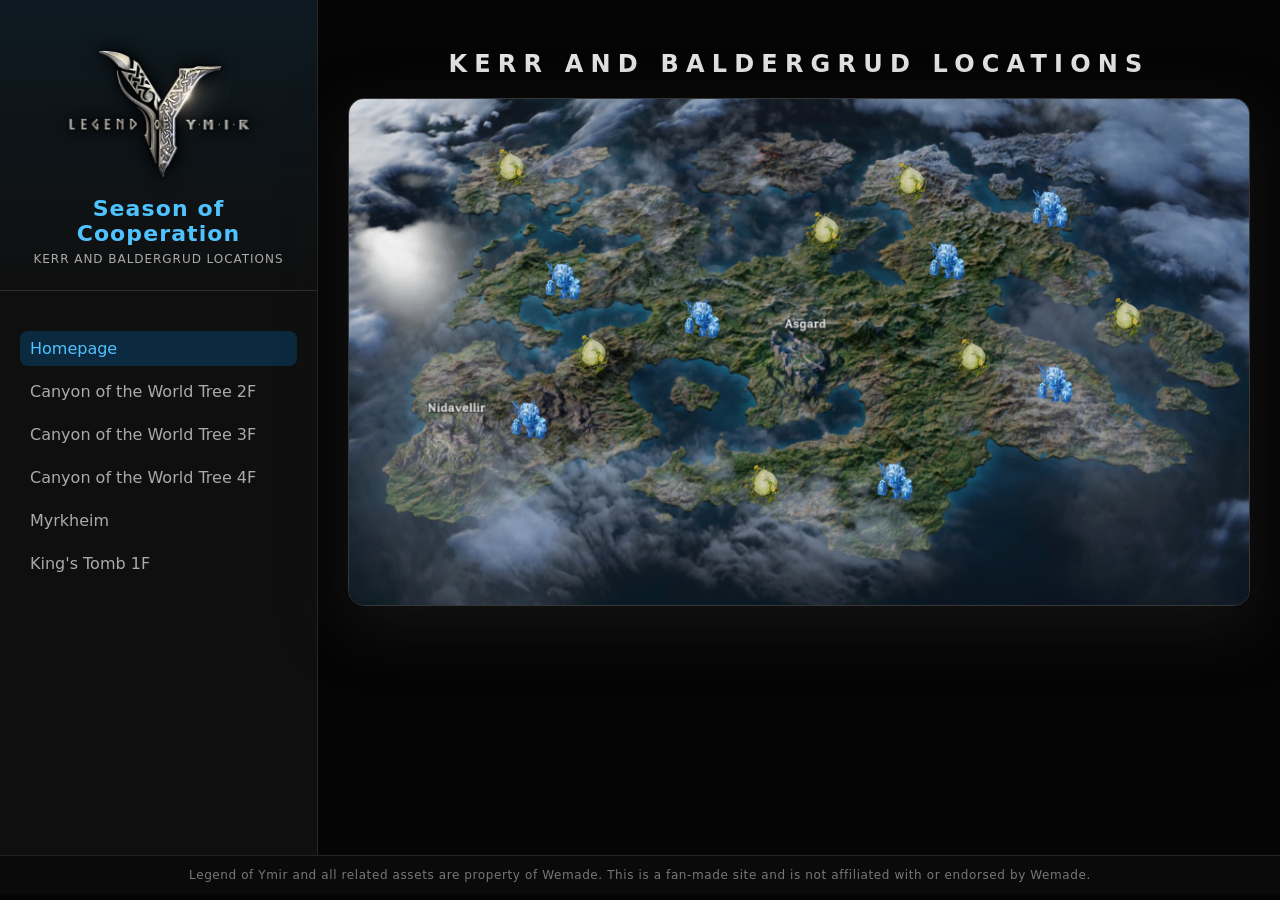
<file: index.html>
<html lang="en"><head>
  <meta charset="UTF-8">
  <title>Kerr &amp; Baldergrud Locations | Legend of Ymir, Season of Cooperation</title>
  <link rel="stylesheet" href="styles.css">
</head>
<body>

<div class="app">
  <aside class="sidebar">
    <div class="logo">
	<img class="map-image" src="images/legends-of-ymir-logo.webp"  width="220px">
    <h1>Season of Cooperation</h1>
	<p>Kerr and Baldergrud Locations</p>
	</div>
	
    <nav>
      <a href="index.html" class="active">Homepage</a>
	  <a href="canyon-of-the-world-tree-2f.html">Canyon of the World Tree 2F</a>
      <a href="canyon-of-the-world-tree-3f.html">Canyon of the World Tree 3F</a>
	  <a href="canyon-of-the-world-tree-4f.html">Canyon of the World Tree 4F</a>
	  <a href="myrkheim.html">Myrkheim</a>
	  <a href="kings-tomb-1f.html">King's Tomb 1F</a>
    </nav>
  </aside>

  <main class="main">
	<h2 class="map-title">Kerr and Baldergrud Locations</h2>

    <div class="map-container">
      <img class="map-image" src="images/maps/world-map.jpg" width="900px">
    <div class="pin" style="left: 52.59%; top: 25.57%;">
      <img src="images/icons/kerr.webp">
      <div class="tooltip">KERR 1</div>
    </div>
	<div class="pin" style="left: 62.04%; top: 15.77%;">
      <img src="images/icons/kerr.webp">
      <div class="tooltip">KERR 2</div>
    </div>
	<div class="pin" style="left: 86.02%; top: 42.4%;">
      <img src="images/icons/kerr.webp">
      <div class="tooltip">KERR 3</div>
    </div>
	<div class="pin" style="left: 68.86%; top: 50.57%;">
      <img src="images/icons/kerr.webp">
      <div class="tooltip">KERR 4</div>
    </div>
	<div class="pin" style="left: 45.78%; top: 75.51%;">
      <img src="images/icons/kerr.webp">
      <div class="tooltip">KERR 5</div>
    </div>
	<div class="pin" style="left: 26.7%; top: 49.75%;">
      <img src="images/icons/kerr.webp">
      <div class="tooltip">KERR 6</div>
    </div>
	<div class="pin" style="left: 17.51%; top: 13.11%;">
      <img src="images/icons/kerr.webp">
      <div class="tooltip">KERR 7</div>
    </div>
	<div class="pin" style="left: 77.88%; top: 20.67%;">
      <img src="images/icons/baldergrud.webp">
      <div class="tooltip">BALDERGRUD 1</div>
    </div>
	<div class="pin" style="left: 66.45%; top: 30.96%;">
      <img src="images/icons/baldergrud.webp">
      <div class="tooltip">BALDERGRUD 2</div>
    </div>
	<div class="pin" style="left: 78.48%; top: 55.34%;">
      <img src="images/icons/baldergrud.webp">
      <div class="tooltip">BALDERGRUD 3</div>
    </div>
	<div class="pin" style="left: 60.72%; top: 74.43%;">
      <img src="images/icons/baldergrud.webp">
      <div class="tooltip">BALDERGRUD 4</div>
    </div>
	<div class="pin" style="left: 20.04%; top: 62.47%;">
      <img src="images/icons/baldergrud.webp">
      <div class="tooltip">BALDERGRUD 5</div>
    </div>
	<div class="pin" style="left: 23.74%; top: 34.89%;">
      <img src="images/icons/baldergrud.webp">
      <div class="tooltip">BALDERGRUD 6</div>
    </div>
	<div class="pin" style="left: 39.2%; top: 42.57%;">
      <img src="images/icons/baldergrud.webp">
      <div class="tooltip">BALDERGRUD 7</div>
    </div>

	</div>
  </main>

</div>

<footer class="footer">
  <p>
    Legend of Ymir and all related assets are property of Wemade.  
    This is a fan-made site and is not affiliated with or endorsed by Wemade.
  </p>
</footer>

</body>
</html>
</file>
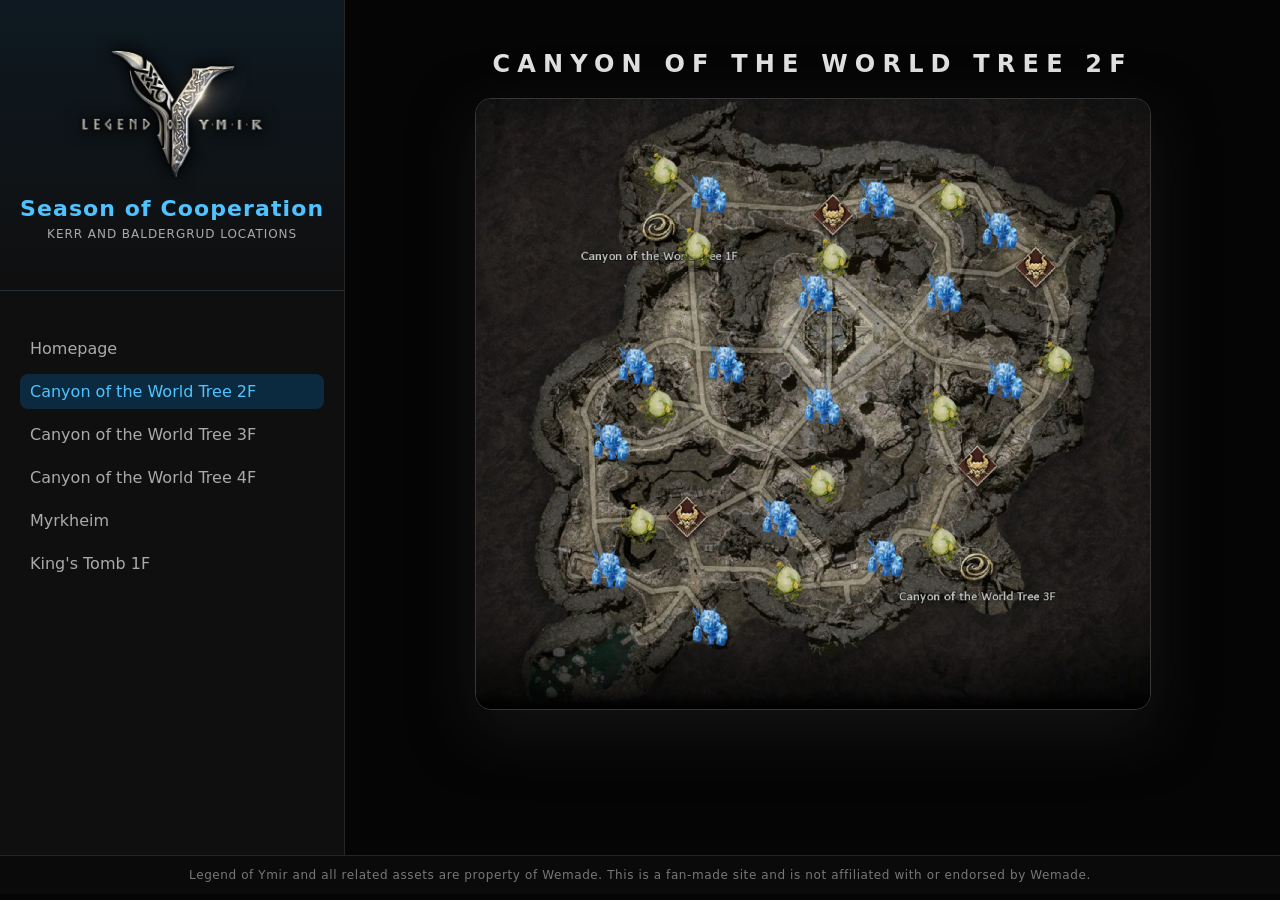
<file: canyon-of-the-world-tree-2f.html>
<html lang="en"><head>
  <meta charset="UTF-8">
  <title>Kerr &amp; Baldergrud Locations | Legend of Ymir, Season of Cooperation</title>
  <link rel="stylesheet" href="styles.css">
</head>
<body>

<div class="app">
  <aside class="sidebar">
    <div class="logo">
	<img class="map-image" src="images/legends-of-ymir-logo.webp"  width="220px">
    <h1>Season of Cooperation</h1>
	<p>Kerr and Baldergrud Locations</p>
	</div>
	
    <nav>
	  <a href="index.html">Homepage</a>
      <a href="canyon-of-the-world-tree-2f.html" class="active">Canyon of the World Tree 2F</a>
      <a href="canyon-of-the-world-tree-3f.html">Canyon of the World Tree 3F</a>
	  <a href="canyon-of-the-world-tree-4f.html">Canyon of the World Tree 4F</a>
	  <a href="myrkheim.html">Myrkheim</a>
	  <a href="kings-tomb-1f.html">King's Tomb 1F</a>
    </nav>
  </aside>

  <main class="main">
    <h2 class="map-title">Canyon of the World Tree 2F</h2>

    <div class="map-container">
      <img class="map-image" src="images/maps/canyon-of-the-world-tree-2f.jpeg">
    <div class="pin" style="left: 52.59%; top: 25.57%;">
      <img src="images/icons/kerr.webp">
      <div class="tooltip">KERR 1</div>
    </div>
	<div class="pin" style="left: 70.04%; top: 15.77%;">
      <img src="images/icons/kerr.webp">
      <div class="tooltip">KERR 2</div>
    </div>
	<div class="pin" style="left: 86.02%; top: 42.4%;">
      <img src="images/icons/kerr.webp">
      <div class="tooltip">KERR 3</div>
    </div>
	<div class="pin" style="left: 68.86%; top: 50.57%;">
      <img src="images/icons/kerr.webp">
      <div class="tooltip">KERR 4</div>
    </div>
	<div class="pin" style="left: 68.71%; top: 72.3%;">
      <img src="images/icons/kerr.webp">
      <div class="tooltip">KERR 5</div>
    </div>
	<div class="pin" style="left: 50.81%; top: 62.66%;">
      <img src="images/icons/kerr.webp">
      <div class="tooltip">KERR 6</div>
    </div>
	<div class="pin" style="left: 45.78%; top: 78.51%;">
      <img src="images/icons/kerr.webp">
      <div class="tooltip">KERR 7</div>
    </div>
	<div class="pin" style="left: 24.04%; top: 69.04%;">
      <img src="images/icons/kerr.webp">
      <div class="tooltip">KERR 8</div>
    </div>
	<div class="pin" style="left: 26.7%; top: 49.75%;">
      <img src="images/icons/kerr.webp">
      <div class="tooltip">KERR 9</div>
    </div>
	<div class="pin" style="left: 27.51%; top: 11.44%;">
      <img src="images/icons/kerr.webp">
      <div class="tooltip">KERR 10</div>
    </div>
	<div class="pin" style="left: 32.4%; top: 23.86%;">
      <img src="images/icons/kerr.webp">
      <div class="tooltip">KERR 11</div>
    </div>
	<div class="pin" style="left: 77.88%; top: 20.67%;">
      <img src="images/icons/baldergrud.webp">
      <div class="tooltip">BALDERGRUD 1</div>
    </div>
	<div class="pin" style="left: 69.45%; top: 30.96%;">
      <img src="images/icons/baldergrud.webp">
      <div class="tooltip">BALDERGRUD 2</div>
    </div>
	<div class="pin" style="left: 78.48%; top: 45.34%;">
      <img src="images/icons/baldergrud.webp">
      <div class="tooltip">BALDERGRUD 3</div>
    </div>
	<div class="pin" style="left: 60.72%; top: 74.43%;">
      <img src="images/icons/baldergrud.webp">
      <div class="tooltip">BALDERGRUD 4</div>
    </div>
	<div class="pin" style="left: 34.84%; top: 85.7%;">
      <img src="images/icons/baldergrud.webp">
      <div class="tooltip">BALDERGRUD 5</div>
    </div>
	<div class="pin" style="left: 19.75%; top: 76.39%;">
      <img src="images/icons/baldergrud.webp">
      <div class="tooltip">BALDERGRUD 6</div>
    </div>
	<div class="pin" style="left: 20.04%; top: 55.47%;">
      <img src="images/icons/baldergrud.webp">
      <div class="tooltip">BALDERGRUD 7</div>
    </div>
	<div class="pin" style="left: 23.74%; top: 42.89%;">
      <img src="images/icons/baldergrud.webp">
      <div class="tooltip">BALDERGRUD 8</div>
    </div>
	<div class="pin" style="left: 37.2%; top: 42.57%;">
      <img src="images/icons/baldergrud.webp">
      <div class="tooltip">BALDERGRUD 9</div>
    </div>
	<div class="pin" style="left: 51.41%; top: 49.59%;">
      <img src="images/icons/baldergrud.webp">
      <div class="tooltip">BALDERGRUD 10</div>
    </div>
	<div class="pin" style="left: 50.52%; top: 30.96%;">
      <img src="images/icons/baldergrud.webp">
      <div class="tooltip">BALDERGRUD 11</div>
    </div>
	<div class="pin" style="left: 34.62%; top: 14.79%;">
      <img src="images/icons/baldergrud.webp">
      <div class="tooltip">BALDERGRUD 12</div>
    </div>
	<div class="pin" style="left: 59.62%; top: 15.6%;">
      <img src="images/icons/baldergrud.webp">
      <div class="tooltip">BALDERGRUD 13</div>
    </div>
	<div class="pin" style="left: 45.12%; top: 67.81%;">
      <img src="images/icons/baldergrud.webp">
      <div class="tooltip">BALDERGRUD 14</div>
    </div>

	
	</div>
  </main>

</div>

<footer class="footer">
  <p>
    Legend of Ymir and all related assets are property of Wemade.  
    This is a fan-made site and is not affiliated with or endorsed by Wemade.
  </p>
</footer>

</body>
</html>
</file>
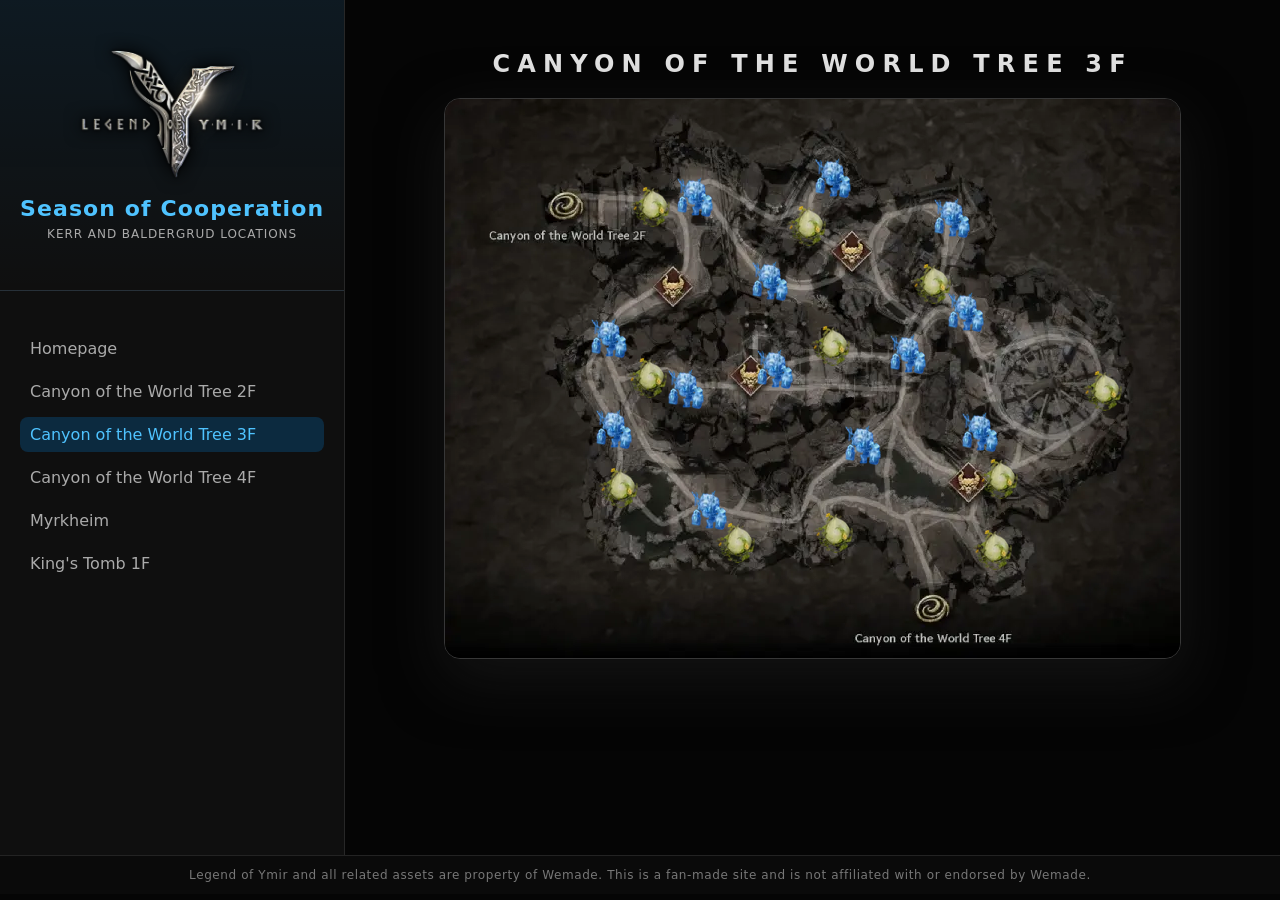
<file: canyon-of-the-world-tree-3f.html>
<html lang="en"><head>
  <meta charset="UTF-8">
  <title>Kerr &amp; Baldergrud Locations | Legend of Ymir, Season of Cooperation</title>
  <link rel="stylesheet" href="styles.css">
</head>
<body>

<div class="app">
  <aside class="sidebar">
    <div class="logo">
	<img class="map-image" src="images/legends-of-ymir-logo.webp"  width="220px">
    <h1>Season of Cooperation</h1>
	<p>Kerr and Baldergrud Locations</p>
	</div>
	
    <nav>
	  <a href="index.html">Homepage</a>
      <a href="canyon-of-the-world-tree-2f.html">Canyon of the World Tree 2F</a>
      <a href="canyon-of-the-world-tree-3f.html" class="active">Canyon of the World Tree 3F</a>
	  <a href="canyon-of-the-world-tree-4f.html">Canyon of the World Tree 4F</a>
	  <a href="myrkheim.html">Myrkheim</a>
	  <a href="kings-tomb-1f.html">King's Tomb 1F</a>
    </nav>
  </aside>

  <main class="main">
    <h2 class="map-title">Canyon of the World Tree 3F</h2>

    <div class="map-container">
      <img class="map-image" src="images/maps/canyon-of-the-world-tree-3f.jpeg">
    <div class="pin kerr" style="left: 27.82%; top: 18.54%;">
      <img src="images/icons/kerr.webp">
      <div class="tooltip">KERR 1</div>
    </div>
	<div class="pin kerr" style="left: 49.12%; top: 22.1%;">
      <img src="images/icons/kerr.webp">
      <div class="tooltip">KERR 2</div>
    </div>
	<div class="pin kerr" style="left: 52.37%; top: 43.49%;">
      <img src="images/icons/kerr.webp">
      <div class="tooltip">KERR 3</div>
    </div>
	<div class="pin kerr" style="left: 27.41%; top: 49.2%;">
      <img src="images/icons/kerr.webp">
      <div class="tooltip">KERR 4</div>
    </div>
	<div class="pin kerr" style="left: 23.47%; top: 68.81%;">
      <img src="images/icons/kerr.webp">
      <div class="tooltip">KERR 5</div>
    </div>
	<div class="pin kerr" style="left: 39.48%; top: 78.79%;">
      <img src="images/icons/kerr.webp">
      <div class="tooltip">KERR 6</div>
    </div>
	<div class="pin kerr" style="left: 52.78%; top: 77.01%;">
      <img src="images/icons/kerr.webp">
      <div class="tooltip">KERR 7</div>
    </div>
	<div class="pin kerr" style="left: 74.36%; top: 80.04%;">
      <img src="images/icons/kerr.webp">
      <div class="tooltip">KERR 8</div>
    </div>
	<div class="pin kerr" style="left: 75.17%; top: 67.2%;">
      <img src="images/icons/kerr.webp">
      <div class="tooltip">KERR 9</div>
    </div>
	<div class="pin kerr" style="left: 89.42%; top: 51.52%;">
      <img src="images/icons/kerr.webp">
      <div class="tooltip">KERR 10</div>
    </div>
	<div class="pin kerr" style="left: 66.08%; top: 32.44%;">
      <img src="images/icons/kerr.webp">
      <div class="tooltip">KERR 11</div>
    </div>
	<div class="pin baldergrud" style="left: 70.83%; top: 37.43%;">
      <img src="images/icons/baldergrud.webp">
      <div class="tooltip">BALDERGRUD 1</div>
    </div>
	<div class="pin baldergrud" style="left: 62.96%; top: 44.92%;">
      <img src="images/icons/baldergrud.webp">
      <div class="tooltip">BALDERGRUD 2</div>
    </div>
	<div class="pin baldergrud" style="left: 72.73%; top: 58.82%;">
      <img src="images/icons/baldergrud.webp">
      <div class="tooltip">BALDERGRUD 3</div>
    </div>
	<div class="pin baldergrud" style="left: 56.85%; top: 61.14%;">
      <img src="images/icons/baldergrud.webp">
      <div class="tooltip">BALDERGRUD 4</div>
    </div>
	<div class="pin baldergrud" style="left: 44.23%; top: 31.91%;">
      <img src="images/icons/baldergrud.webp">
      <div class="tooltip">BALDERGRUD 5</div>
    </div>
	<div class="pin baldergrud" style="left: 34.05%; top: 16.83%;">
      <img src="images/icons/baldergrud.webp">
      <div class="tooltip">BALDERGRUD 6</div>
    </div>
	<div class="pin baldergrud" style="left: 32.76%; top: 51.22%;">
      <img src="images/icons/baldergrud.webp">
      <div class="tooltip">BALDERGRUD 7</div>
    </div>
	<div class="pin baldergrud" style="left: 69.01%; top: 20.62%;">
      <img src="images/icons/baldergrud.webp">
      <div class="tooltip">BALDERGRUD 8</div>
    </div>
	<div class="pin baldergrud" style="left: 22.95%; top: 58.26%;">
      <img src="images/icons/baldergrud.webp">
      <div class="tooltip">BALDERGRUD 9</div>
    </div>
	<div class="pin baldergrud" style="left: 52.8%; top: 13.35%;">
      <img src="images/icons/baldergrud.webp">
      <div class="tooltip">BALDERGRUD 10</div>
    </div>
	<div class="pin baldergrud" style="left: 35.96%; top: 72.91%;">
      <img src="images/icons/baldergrud.webp">
      <div class="tooltip">BALDERGRUD 11</div>
    </div>
	<div class="pin baldergrud" style="left: 22.25%; top: 42.07%;">
      <img src="images/icons/baldergrud.webp">
      <div class="tooltip">BALDERGRUD 12</div>
    </div>
	<div class="pin baldergrud" style="left: 44.91%; top: 47.59%;">
      <img src="images/icons/baldergrud.webp">
      <div class="tooltip">BALDERGRUD 13</div>
    </div>
	
	</div>
  </main>

</div>

<footer class="footer">
  <p>
    Legend of Ymir and all related assets are property of Wemade.  
    This is a fan-made site and is not affiliated with or endorsed by Wemade.
  </p>
</footer>

</body>
</html>
</file>
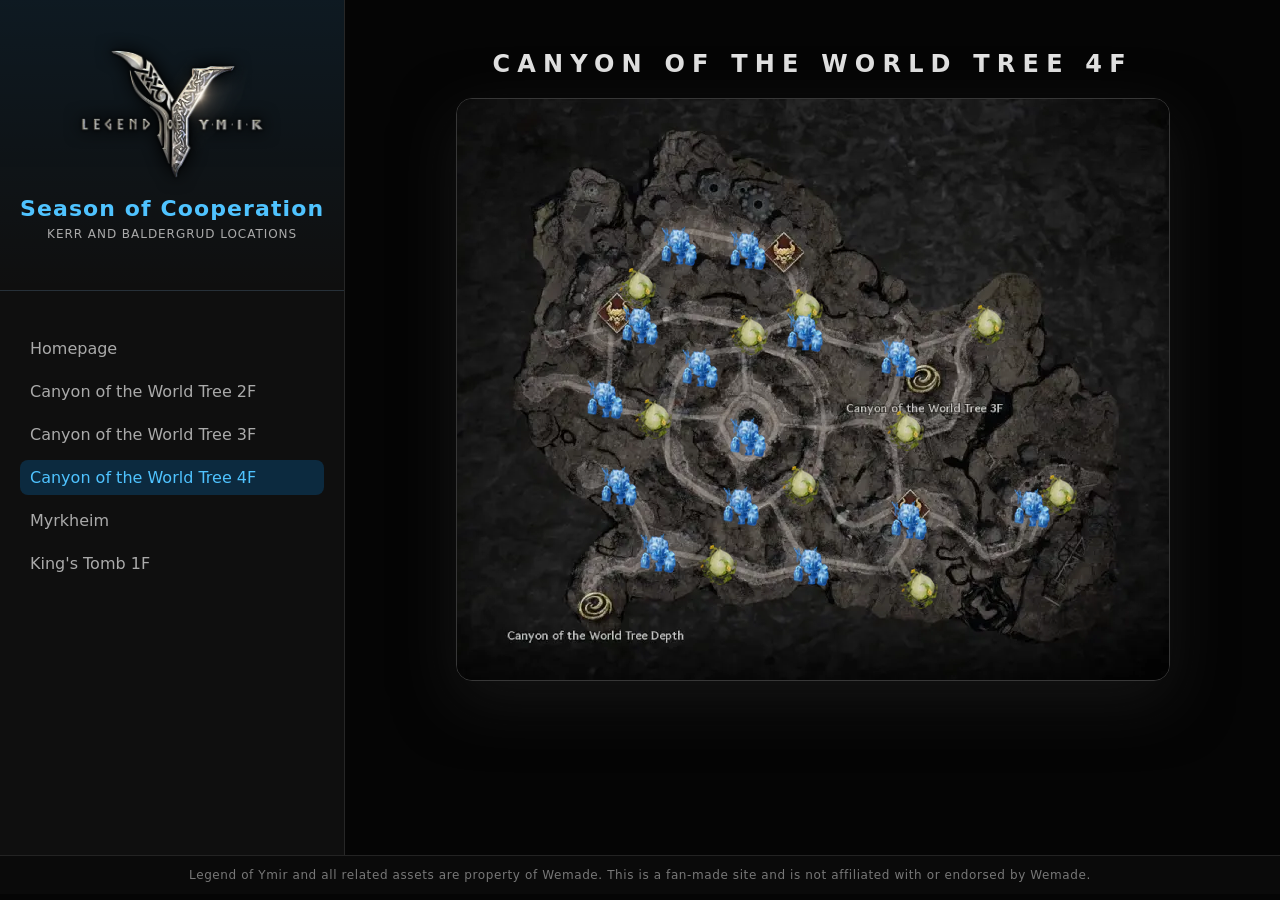
<file: canyon-of-the-world-tree-4f.html>
<html lang="en"><head>
  <meta charset="UTF-8">
  <title>Kerr &amp; Baldergrud Locations | Legend of Ymir, Season of Cooperation</title>
  <link rel="stylesheet" href="styles.css">
</head>
<body>

<div class="app">
  <aside class="sidebar">
    <div class="logo">
	<img class="map-image" src="images/legends-of-ymir-logo.webp"  width="220px">
    <h1>Season of Cooperation</h1>
	<p>Kerr and Baldergrud Locations</p>
	</div>
	
    <nav>
	  <a href="index.html">Homepage</a>
      <a href="canyon-of-the-world-tree-2f.html">Canyon of the World Tree 2F</a>
      <a href="canyon-of-the-world-tree-3f.html">Canyon of the World Tree 3F</a>
	  <a href="canyon-of-the-world-tree-4f.html" class="active">Canyon of the World Tree 4F</a>
	  <a href="myrkheim.html">Myrkheim</a>
	  <a href="kings-tomb-1f.html">King's Tomb 1F</a>
    </nav>
  </aside>

  <main class="main">
    <h2 class="map-title">Canyon of the World Tree 4F</h2>

    <div class="map-container">
      <img class="map-image" src="images/maps/canyon-of-the-world-tree-4f.jpeg">
    <div class="pin kerr" style="left: 25.14%; top: 31.9%;">
      <img src="images/icons/kerr.webp">
      <div class="tooltip">KERR 1</div>
    </div>
	<div class="pin kerr" style="left: 27.38%; top: 54.37%;">
      <img src="images/icons/kerr.webp">
      <div class="tooltip">KERR 2</div>
    </div>
	<div class="pin kerr" style="left: 36.62%; top: 79.59%;">
      <img src="images/icons/kerr.webp">
      <div class="tooltip">KERR 3</div>
    </div>
	<div class="pin kerr" style="left: 48.11%; top: 65.87%;">
      <img src="images/icons/kerr.webp">
      <div class="tooltip">KERR 4</div>
    </div>
	<div class="pin kerr" style="left: 48.67%; top: 35.51%;">
      <img src="images/icons/kerr.webp">
      <div class="tooltip">KERR 5</div>
    </div>
	<div class="pin kerr" style="left: 74.16%; top: 38.25%;">
      <img src="images/icons/kerr.webp">
      <div class="tooltip">KERR 6</div>
    </div>
	<div class="pin kerr" style="left: 62.82%; top: 56.43%;">
      <img src="images/icons/kerr.webp">
      <div class="tooltip">KERR 7</div>
    </div>
	<div class="pin kerr" style="left: 64.78%; top: 83.7%;">
      <img src="images/icons/kerr.webp">
      <div class="tooltip">KERR 8</div>
    </div>
	<div class="pin kerr" style="left: 84.38%; top: 67.41%;">
      <img src="images/icons/kerr.webp">
      <div class="tooltip">KERR 9</div>
    </div>
	<div class="pin kerr" style="left: 40.9%; top: 39.97%;">
      <img src="images/icons/kerr.webp">
      <div class="tooltip">KERR 10</div>
    </div>
	<div class="pin baldergrud" style="left: 40.9%; top: 57.55%;">
      <img src="images/icons/baldergrud.webp">
      <div class="tooltip">BALDERGRUD 1</div>
    </div>
	<div class="pin baldergrud" style="left: 28.29%; top: 77.44%;">
      <img src="images/icons/baldergrud.webp">
      <div class="tooltip">BALDERGRUD 2</div>
    </div>
	<div class="pin baldergrud" style="left: 49.72%; top: 79.67%;">
      <img src="images/icons/baldergrud.webp">
      <div class="tooltip">BALDERGRUD 3</div>
    </div>
	<div class="pin baldergrud" style="left: 39.92%; top: 69.38%;">
      <img src="images/icons/baldergrud.webp">
      <div class="tooltip">BALDERGRUD 4</div>
    </div>
	<div class="pin baldergrud" style="left: 80.81%; top: 69.73%;">
      <img src="images/icons/baldergrud.webp">
      <div class="tooltip">BALDERGRUD 5</div>
    </div>
	<div class="pin baldergrud" style="left: 63.59%; top: 71.78%;">
      <img src="images/icons/baldergrud.webp">
      <div class="tooltip">BALDERGRUD 6</div>
    </div>
	<div class="pin baldergrud" style="left: 31.23%; top: 24.61%;">
      <img src="images/icons/baldergrud.webp">
      <div class="tooltip">BALDERGRUD 7</div>
    </div>
	<div class="pin baldergrud" style="left: 40.9%; top: 25.3%;">
      <img src="images/icons/baldergrud.webp">
      <div class="tooltip">BALDERGRUD 8</div>
    </div>
	<div class="pin baldergrud" style="left: 34.17%; top: 45.71%;">
      <img src="images/icons/baldergrud.webp">
      <div class="tooltip">BALDERGRUD 9</div>
    </div>
	<div class="pin baldergrud" style="left: 25.77%; top: 38.16%;">
      <img src="images/icons/baldergrud.webp">
      <div class="tooltip">BALDERGRUD 10</div>
    </div>
	<div class="pin baldergrud" style="left: 20.87%; top: 51.03%;">
      <img src="images/icons/baldergrud.webp">
      <div class="tooltip">BALDERGRUD 11</div>
    </div>
	<div class="pin baldergrud" style="left: 62.18%; top: 43.83%;">
      <img src="images/icons/baldergrud.webp">
      <div class="tooltip">BALDERGRUD 12</div>
    </div>
	<div class="pin baldergrud" style="left: 48.88%; top: 39.37%;">
      <img src="images/icons/baldergrud.webp">
      <div class="tooltip">BALDERGRUD 13</div>
    </div>
	<div class="pin baldergrud" style="left: 22.83%; top: 65.87%;">
      <img src="images/icons/baldergrud.webp">
      <div class="tooltip">BALDERGRUD 14</div>
    </div>

	
	</div>
  </main>

</div>

<footer class="footer">
  <p>
    Legend of Ymir and all related assets are property of Wemade.  
    This is a fan-made site and is not affiliated with or endorsed by Wemade.
  </p>
</footer>

</body>
</html>
</file>
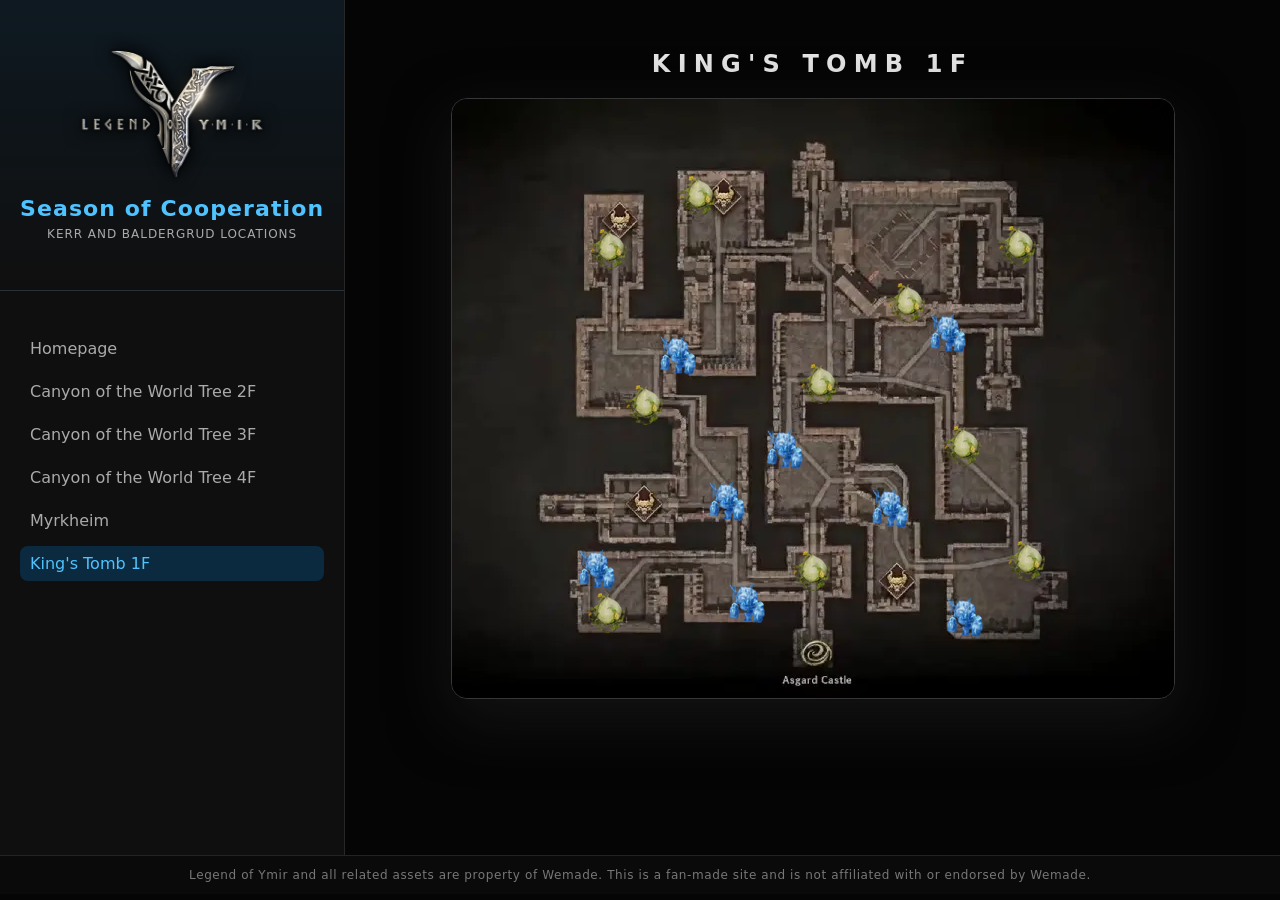
<file: kings-tomb-1f.html>
<html lang="en"><head>
  <meta charset="UTF-8">
  <title>Kerr &amp; Baldergrud Locations | Legend of Ymir, Season of Cooperation</title>
  <link rel="stylesheet" href="styles.css">
</head>
<body>

<div class="app">
  <aside class="sidebar">
    <div class="logo">
	<img class="map-image" src="images/legends-of-ymir-logo.webp"  width="220px">
    <h1>Season of Cooperation</h1>
	<p>Kerr and Baldergrud Locations</p>
	</div>
	
    <nav>
	  <a href="index.html">Homepage</a>
      <a href="canyon-of-the-world-tree-2f.html">Canyon of the World Tree 2F</a>
      <a href="canyon-of-the-world-tree-3f.html">Canyon of the World Tree 3F</a>
	  <a href="canyon-of-the-world-tree-4f.html">Canyon of the World Tree 4F</a>
	  <a href="myrkheim.html">Myrkheim</a>
	  <a href="kings-tomb-1f.html" class="active">King's Tomb 1F</a>
    </nav>
  </aside>

  <main class="main">
    <h2 class="map-title">King's Tomb 1F</h2>

    <div class="map-container">
      <img class="map-image" src="images/maps/kings-tomb-1f.jpeg">
    <div class="pin kerr" style="left: 21.48%; top: 24.46%;">
      <img src="images/icons/kerr.webp">
      <div class="tooltip">KERR 1</div>
    </div>
	<div class="pin kerr" style="left: 33.91%; top: 15.47%;">
      <img src="images/icons/kerr.webp">
      <div class="tooltip">KERR 2</div>
    </div>
	<div class="pin kerr" style="left: 26.45%; top: 50.42%;">
      <img src="images/icons/kerr.webp">
      <div class="tooltip">KERR 3</div>
    </div>
	<div class="pin kerr" style="left: 21.2%; top: 85.19%;">
      <img src="images/icons/kerr.webp">
      <div class="tooltip">KERR 4</div>
    </div>
	<div class="pin kerr" style="left: 49.65%; top: 78.2%;">
      <img src="images/icons/kerr.webp">
      <div class="tooltip">KERR 5</div>
    </div>
	<div class="pin kerr" style="left: 50.76%; top: 46.92%;">
      <img src="images/icons/kerr.webp">
      <div class="tooltip">KERR 6</div>
    </div>
	<div class="pin kerr" style="left: 62.78%; top: 33.44%;">
      <img src="images/icons/kerr.webp">
      <div class="tooltip">KERR 7</div>
    </div>
	<div class="pin kerr" style="left: 78.11%; top: 23.96%;">
      <img src="images/icons/kerr.webp">
      <div class="tooltip">KERR 8</div>
    </div>
	<div class="pin kerr" style="left: 70.51%; top: 57.24%;">
      <img src="images/icons/kerr.webp">
      <div class="tooltip">KERR 9</div>
    </div>
	<div class="pin kerr" style="left: 79.49%; top: 76.54%;">
      <img src="images/icons/kerr.webp">
      <div class="tooltip">KERR 10</div>
    </div>
	<div class="pin baldergrud" style="left: 68.78%; top: 38.39%;">
      <img src="images/icons/baldergrud.webp">
      <div class="tooltip">BALDERGRUD 1</div>
    </div>
	<div class="pin baldergrud" style="left: 60.67%; top: 67.6%;">
      <img src="images/icons/baldergrud.webp">
      <div class="tooltip">BALDERGRUD 2</div>
    </div>
	<div class="pin baldergrud" style="left: 38.08%; top: 66.38%;">
      <img src="images/icons/baldergrud.webp">
      <div class="tooltip">BALDERGRUD 3</div>
    </div>
	<div class="pin baldergrud" style="left: 31.34%; top: 42.13%;">
      <img src="images/icons/baldergrud.webp">
      <div class="tooltip">BALDERGRUD 4</div>
    </div>
	<div class="pin baldergrud" style="left: 20.15%; top: 77.76%;">
      <img src="images/icons/baldergrud.webp">
      <div class="tooltip">BALDERGRUD 5</div>
    </div>
	<div class="pin baldergrud" style="left: 71.14%; top: 85.75%;">
      <img src="images/icons/baldergrud.webp">
      <div class="tooltip">BALDERGRUD 6</div>
    </div>
	<div class="pin baldergrud" style="left: 46.13%; top: 57.74%;">
      <img src="images/icons/baldergrud.webp">
      <div class="tooltip">BALDERGRUD 7</div>
    </div>
	<div class="pin baldergrud" style="left: 40.88%; top: 83.44%;">
      <img src="images/icons/baldergrud.webp">
      <div class="tooltip">BALDERGRUD 8</div>
    </div>
	
	</div>
  </main>

</div>

<footer class="footer">
  <p>
    Legend of Ymir and all related assets are property of Wemade.  
    This is a fan-made site and is not affiliated with or endorsed by Wemade.
  </p>
</footer>

</body>
</html>
</file>
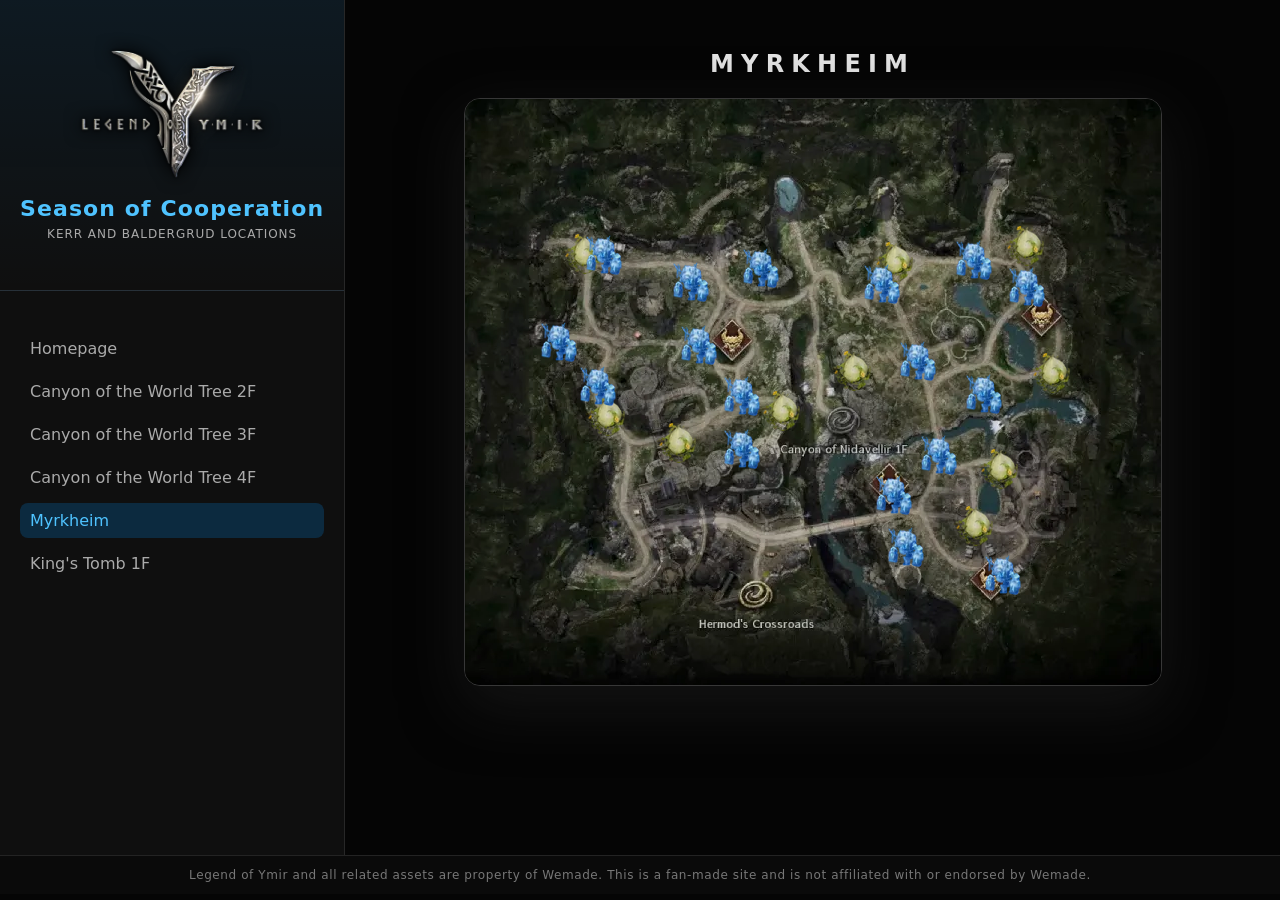
<file: myrkheim.html>
<html lang="en"><head>
  <meta charset="UTF-8">
  <title>Kerr &amp; Baldergrud Locations | Legend of Ymir, Season of Cooperation</title>
  <link rel="stylesheet" href="styles.css">
</head>
<body>

<div class="app">
  <aside class="sidebar">
    <div class="logo">
	<img class="map-image" src="images/legends-of-ymir-logo.webp"  width="220px">
    <h1>Season of Cooperation</h1>
	<p>Kerr and Baldergrud Locations</p>
	</div>
	
    <nav>
	  <a href="index.html">Homepage</a>
      <a href="canyon-of-the-world-tree-2f.html">Canyon of the World Tree 2F</a>
      <a href="canyon-of-the-world-tree-3f.html">Canyon of the World Tree 3F</a>
	  <a href="canyon-of-the-world-tree-4f.html">Canyon of the World Tree 4F</a>
	  <a href="myrkheim.html" class="active">Myrkheim</a>
	  <a href="kings-tomb-1f.html">King's Tomb 1F</a>
    </nav>
  </aside>

  <main class="main">
    <h2 class="map-title">Myrkheim</h2>

    <div class="map-container">
      <img class="map-image" src="images/maps/myrkheim.jpeg">
    <div class="pin" style="left: 61.53%; top: 27.13%;">
      <img src="images/icons/kerr.webp">
      <div class="tooltip">KERR 1</div>
    </div>
	<div class="pin" style="left: 72.99%; top: 72.19%;">
      <img src="images/icons/kerr.webp">
      <div class="tooltip">KERR 2</div>
    </div>
	<div class="pin" style="left: 76.58%; top: 62.5%;">
      <img src="images/icons/kerr.webp">
      <div class="tooltip">KERR 3</div>
    </div>
	<div class="pin" style="left: 84.17%; top: 46.17%;">
      <img src="images/icons/kerr.webp">
      <div class="tooltip">KERR 4</div>
    </div>
	<div class="pin" style="left: 16.83%; top: 25.81%;">
      <img src="images/icons/kerr.webp">
      <div class="tooltip">KERR 5</div>
    </div>
	<div class="pin" style="left: 30.37%; top: 58.08%;">
      <img src="images/icons/kerr.webp">
      <div class="tooltip">KERR 6</div>
    </div>
	<div class="pin" style="left: 55.56%; top: 45.83%;">
      <img src="images/icons/kerr.webp">
      <div class="tooltip">KERR 7</div>
    </div>
	<div class="pin" style="left: 20.13%; top: 53.49%;">
      <img src="images/icons/kerr.webp">
      <div class="tooltip">KERR 8</div>
    </div>
	<div class="pin" style="left: 80.41%; top: 24.4%;">
      <img src="images/icons/kerr.webp">
      <div class="tooltip">KERR 9</div>
    </div>
	<div class="pin" style="left: 45.32%; top: 52.52%;">
      <img src="images/icons/kerr.webp">
      <div class="tooltip">KERR 10</div>
    </div>
	<div class="pin" style="left: 20.06%; top: 26.02%;">
      <img src="images/icons/baldergrud.webp">
      <div class="tooltip">BALDERGRUD 1</div>
    </div>
	<div class="pin" style="left: 19.2%; top: 48.3%;">
      <img src="images/icons/baldergrud.webp">
      <div class="tooltip">BALDERGRUD 2</div>
    </div>
	<div class="pin" style="left: 33.67%; top: 41.33%;">
      <img src="images/icons/baldergrud.webp">
      <div class="tooltip">BALDERGRUD 3</div>
    </div>
	<div class="pin" style="left: 39.83%; top: 50%;">
      <img src="images/icons/baldergrud.webp">
      <div class="tooltip">BALDERGRUD 4</div>
    </div>
	<div class="pin" style="left: 60.03%; top: 30.95%;">
      <img src="images/icons/baldergrud.webp">
      <div class="tooltip">BALDERGRUD 5</div>
    </div>
	<div class="pin" style="left: 73.21%; top: 26.87%;">
      <img src="images/icons/baldergrud.webp">
      <div class="tooltip">BALDERGRUD 6</div>
    </div>
	<div class="pin" style="left: 80.8%; top: 31.46%;">
      <img src="images/icons/baldergrud.webp">
      <div class="tooltip">BALDERGRUD 7</div>
    </div>
	<div class="pin" style="left: 65.19%; top: 44.05%;">
      <img src="images/icons/baldergrud.webp">
      <div class="tooltip">BALDERGRUD 8</div>
    </div>
	<div class="pin" style="left: 74.64%; top: 49.66%;">
      <img src="images/icons/baldergrud.webp">
      <div class="tooltip">BALDERGRUD 9</div>
    </div>
	<div class="pin" style="left: 68.19%; top: 60.03%;">
      <img src="images/icons/baldergrud.webp">
      <div class="tooltip">BALDERGRUD 10</div>
    </div>
	<div class="pin" style="left: 61.75%; top: 66.84%;">
      <img src="images/icons/baldergrud.webp">
      <div class="tooltip">BALDERGRUD 11</div>
    </div>
	<div class="pin" style="left: 63.47%; top: 75.85%;">
      <img src="images/icons/baldergrud.webp">
      <div class="tooltip">BALDERGRUD 12</div>
    </div>
	<div class="pin" style="left: 77.36%; top: 80.61%;">
      <img src="images/icons/baldergrud.webp">
      <div class="tooltip">BALDERGRUD 13</div>
    </div>
	<div class="pin" style="left: 39.91%; top: 59.11%;">
      <img src="images/icons/baldergrud.webp">
      <div class="tooltip">BALDERGRUD 14</div>
    </div>
	<div class="pin" style="left: 13.61%; top: 40.82%;">
      <img src="images/icons/baldergrud.webp">
      <div class="tooltip">BALDERGRUD 15</div>
    </div>
	<div class="pin" style="left: 42.55%; top: 28.23%;">
      <img src="images/icons/baldergrud.webp">
      <div class="tooltip">BALDERGRUD 16</div>
    </div>
	<div class="pin" style="left: 32.52%; top: 30.53%;">
      <img src="images/icons/baldergrud.webp">
      <div class="tooltip">BALDERGRUD 17</div>
    </div>
	
	</div>
  </main>
</div>

<footer class="footer">
  <p>
    Legend of Ymir and all related assets are property of Wemade.  
    This is a fan-made site and is not affiliated with or endorsed by Wemade.
  </p>
</footer>

</body>
</html>
</file>
<file: styles.css>
body {
  margin: 0;
  font-family: system-ui, sans-serif;
  background: #050505;
  color: #e5e5e5;
}
.app {
  display: flex;
  height: 95vh;
}

/* Sidebar */
.sidebar {
  min-width: 260px;
  background: #0f0f0f;
  border-right: 1px solid rgba(255,255,255,0.1);

}
.logo {
  border-bottom: 1px solid rgba(255,255,255,0.1);
  padding: 20px 20px;
  background: linear-gradient(180deg, rgba(0,150,255,0.08), transparent);
  text-align: center;
  height:250px;
}
.logo h1 {
  font-size: 22px;
  margin: 0;
  font-weight: 700;
  letter-spacing: 0.05em;
  color: #4fc3ff;
}
.logo p {
  margin: 6px 0 0;
  font-size: 12px;
  color: #aaa;
  letter-spacing: 0.08em;
  text-transform: uppercase;
}
nav {
  display: flex;
  flex-direction: column;
  gap: 8px;
  margin-top: 20px;
  padding: 20px;
}
nav a {
  text-decoration: none;
  color: #aaa;
  padding: 8px 10px;
  border-radius: 8px;
  transition: 0.2s;
}
nav a:hover {
  background: rgba(255,255,255,0.08);
  color: white;
}
nav a.active {
  background: rgba(0, 150, 255, 0.2);
  color: #4fc3ff;
}

/* Main */
.main {
  flex: 1;
  display: flex;
  flex-direction: column;
  align-items: center;
  padding: 30px;
}
.map-title {
  margin-bottom: 20px;
  letter-spacing: 0.3em;
  text-transform: uppercase;
}

/* Map */
.map-container {
  position: relative;
  border: 1px ridge rgba(255,255,255,0.2);
  border-radius: 16px;
  overflow: hidden;
  box-shadow: 0 20px 60px rgb(20 20 20);
}
.map-container img {
  display: block;
  opacity: 0.95;
}

/* Pins */
.pin {
    position: absolute;
    transform: translate(-50%, -40%);
    transition: all 0.2s;
    pointer-events: auto;
	width: 40px;
    height: 40px;
}
.pin:hover {
  z-index: 10; 
}
.pin img {
  width: 40px;
  height: 40px;
  transition: transform 0.2s ease;
}
.pin:hover img {
  transform: scale(1.25);
}

/* Tooltip */
.tooltip {
  position: absolute;
  bottom: 120%; /* puts it above */
  left: 50%;
  transform: translateX(-50%);
  background: rgba(0,0,0,0.9);
  padding: 6px 10px;
  font-size: 11px;
  border-radius: 6px;
  white-space: nowrap;
  opacity: 0;
  pointer-events: none;
  transition: all 0.2s ease;
  box-shadow: 0 5px 15px rgba(0,0,0,0.6);
}
.pin:hover .tooltip {
  opacity: 1;
}

.footer {
  text-align: center;
  padding: 12px;
  font-size: 12px;
  color: #777;
  border-top: 1px solid rgba(255,255,255,0.1);
  background: #0a0a0a;
}
.footer p {
  margin: 0;
  letter-spacing: 0.05em;
}
</file>
